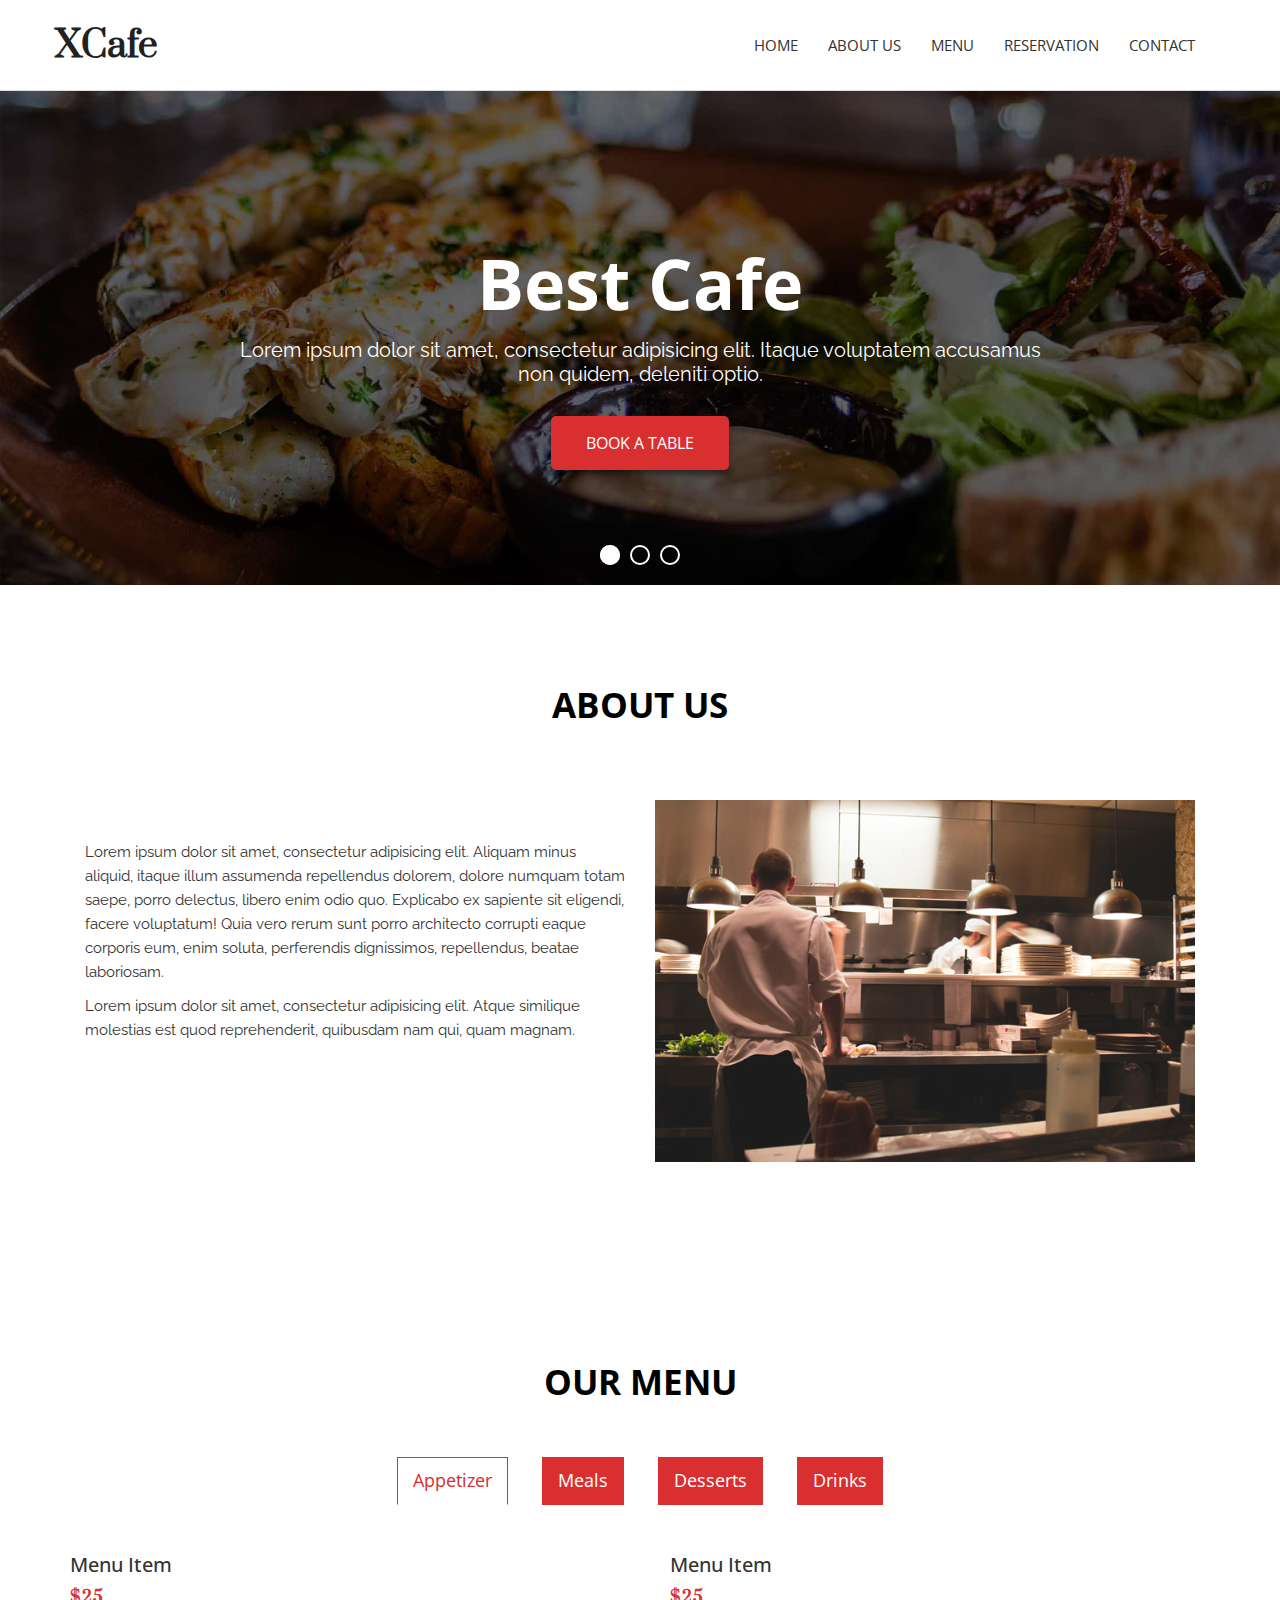
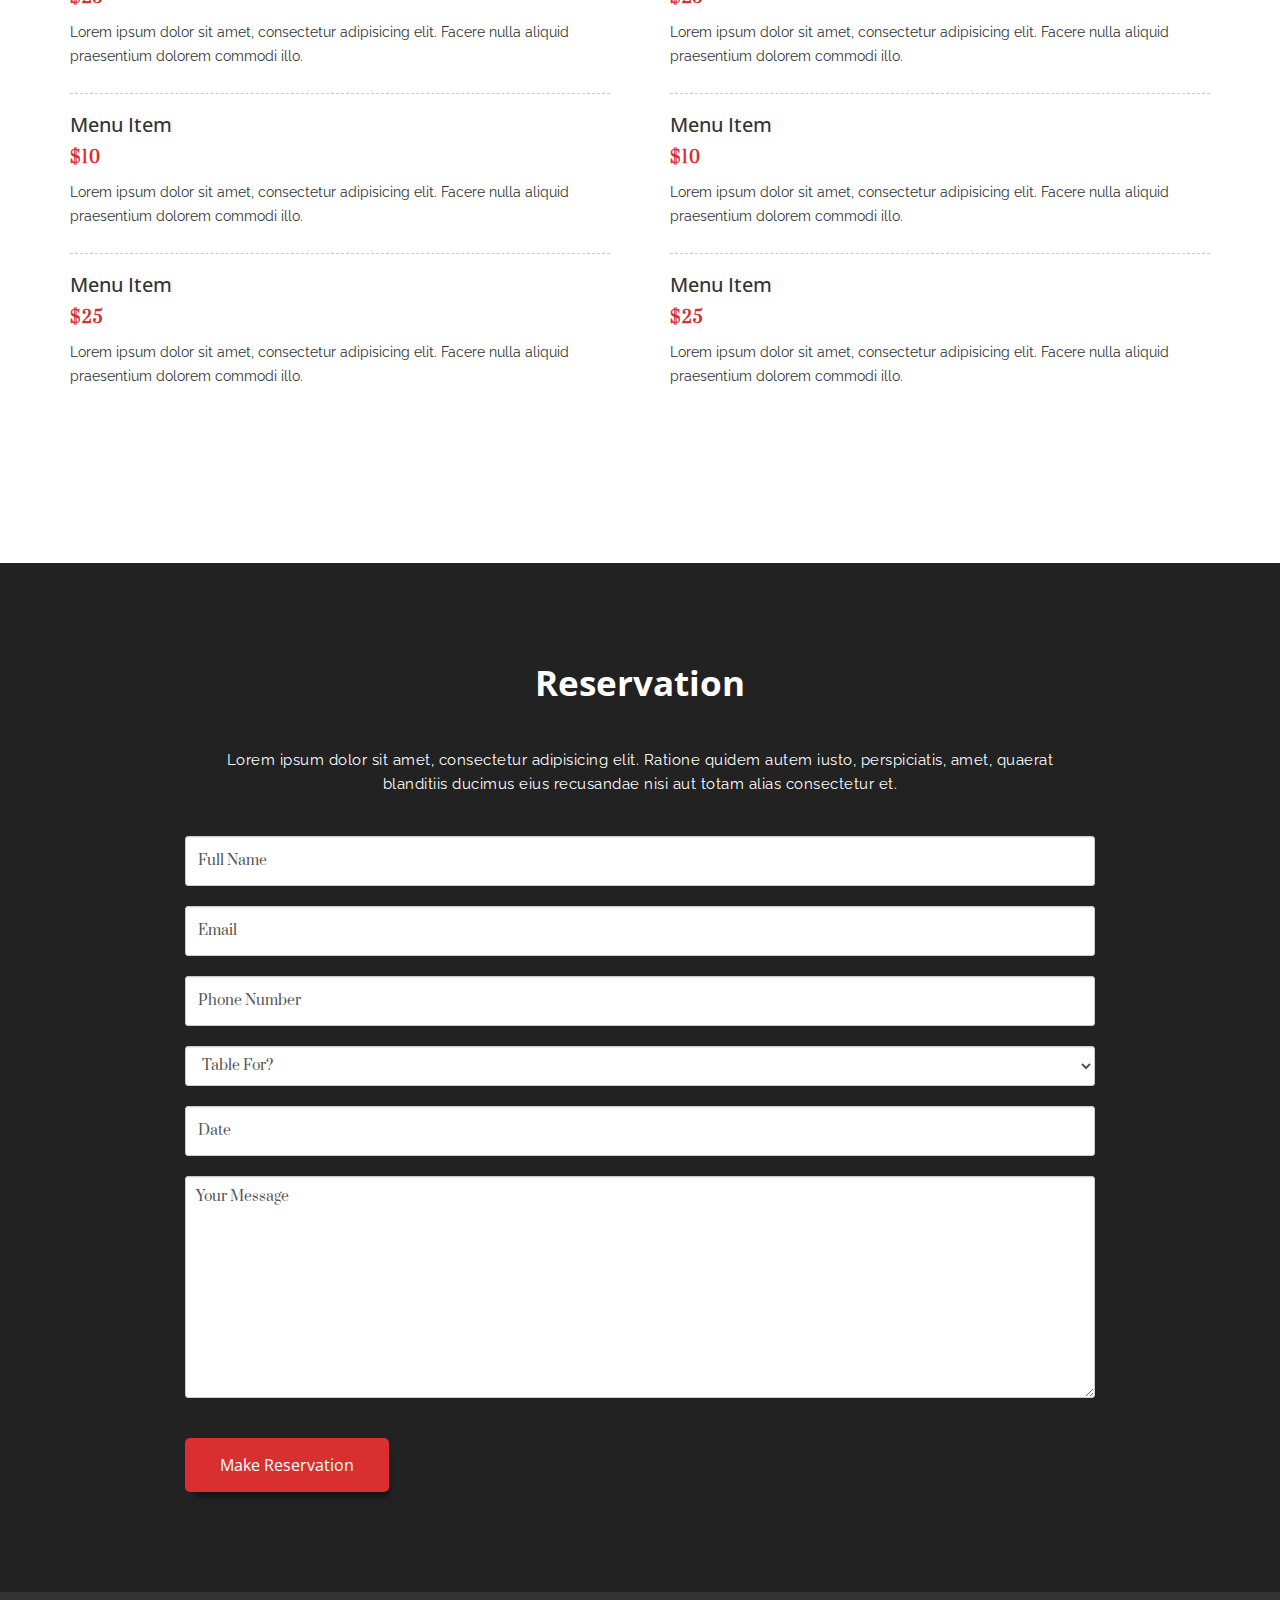
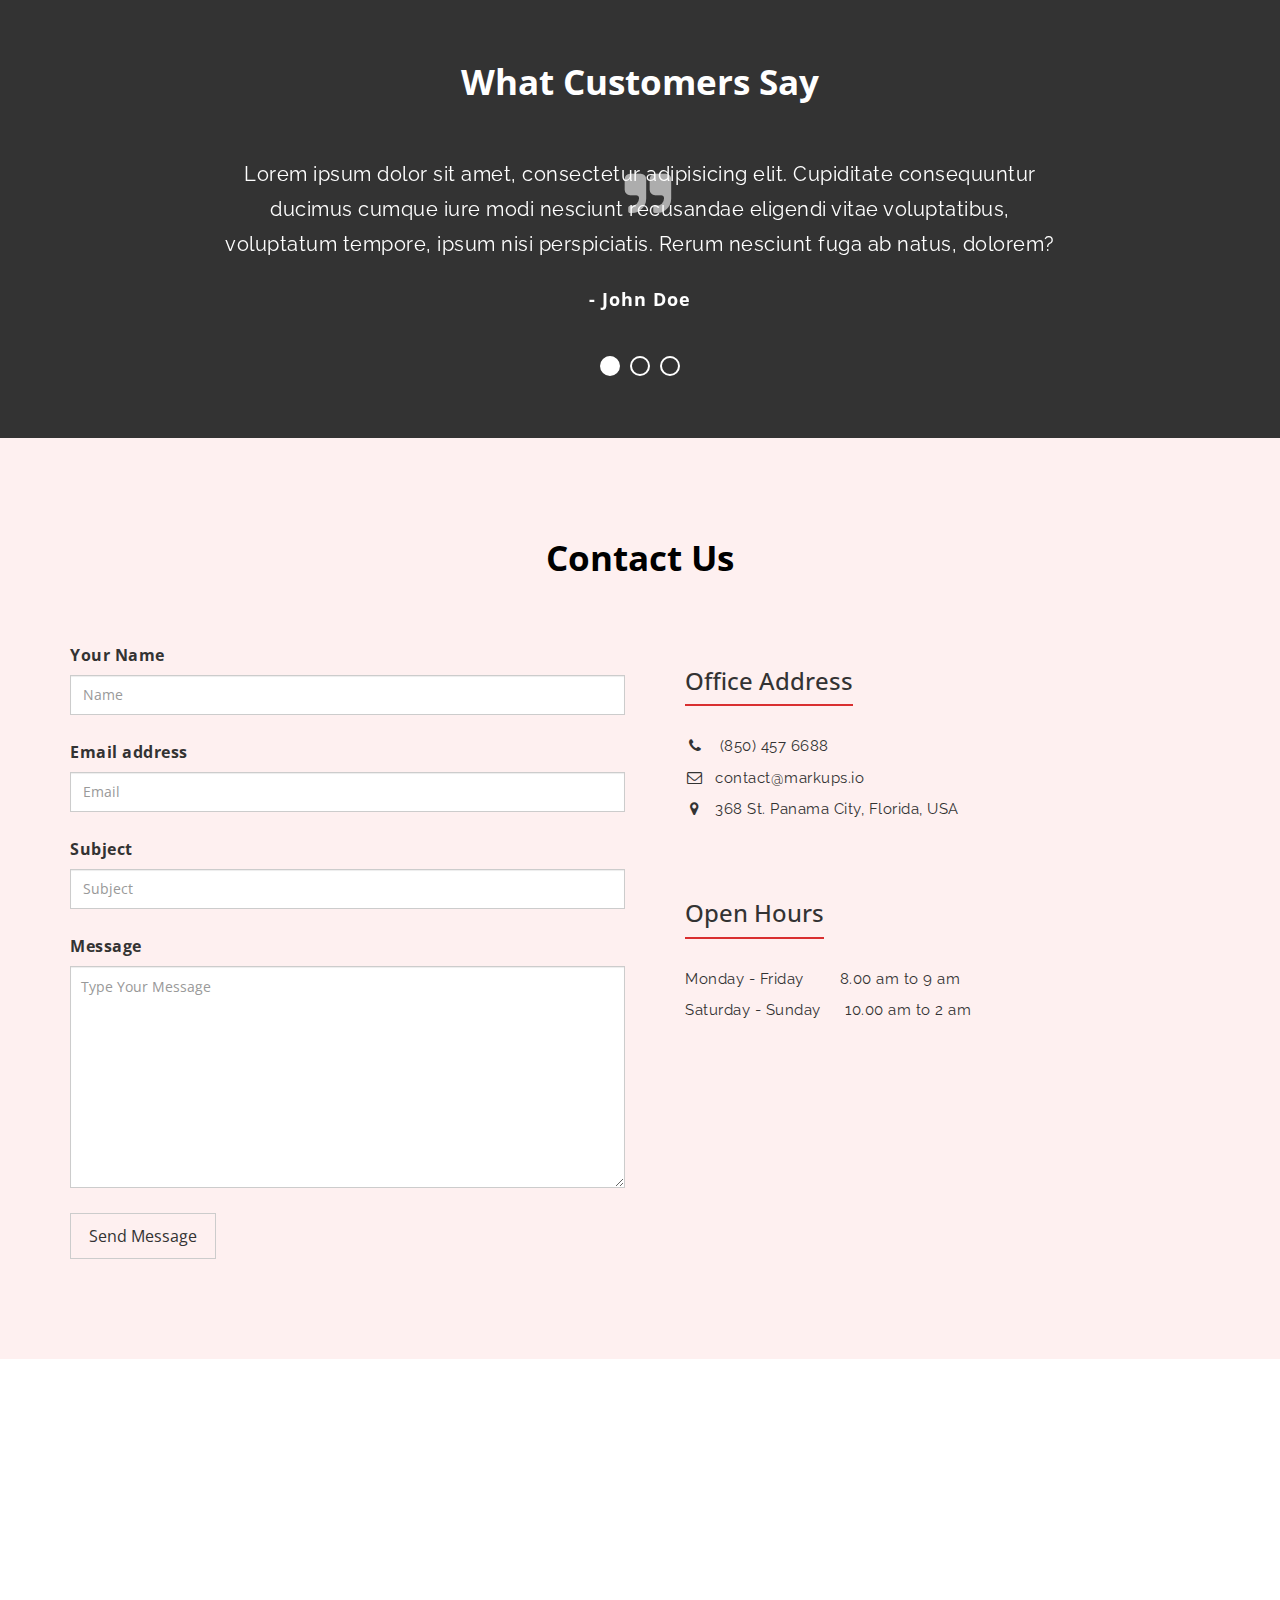
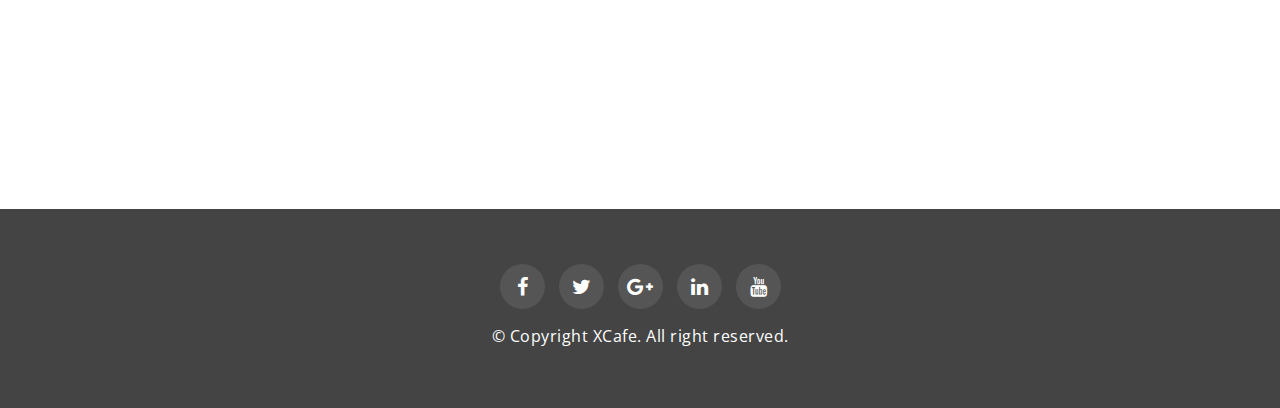
<file: cafe/index.html>
<!DOCTYPE html>
<html lang="en">
  <head>
    <meta charset="utf-8">
    <meta http-equiv="X-UA-Compatible" content="IE=edge">
    <meta name="viewport" content="width=device-width, initial-scale=1">
    <title>XCafe</title>
    <!-- Font awesome -->
    <link href="https://stackpath.bootstrapcdn.com/font-awesome/4.7.0/css/font-awesome.min.css" rel="stylesheet">
    <!-- Bootstrap -->
    <link href="assets/css/bootstrap.css" rel="stylesheet">
    <!-- Slick slider -->
    <link rel="stylesheet" type="text/css" href="assets/css/slick.css">
    <!-- Date Picker -->
    <link rel="stylesheet" type="text/css" href="assets/css/bootstrap-datepicker.css">
    <!-- Main style sheet -->

    <link href="style.css" rel="stylesheet">
    <link href='https://fonts.googleapis.com/css?family=Prata' rel='stylesheet' type='text/css'>
    <link href='https://fonts.googleapis.com/css?family=Open+Sans' rel='stylesheet' type='text/css'>
    <link href="https://fonts.googleapis.com/css?family=Raleway&display=swap" rel="stylesheet">
  </head>
  <body>
  <!--SCROLL TOP TO TOP -->
    <a class="scrollToTop" href="#">
      <i class="fa fa-angle-up"></i>
    </a>
  <!-- END SCROLL TOP BUTTON -->

  <!-- Header section -->
  <header id="mu-header">
    <nav class="navbar navbar-default mu-main-navbar" role="navigation">
      <div class="container">
        <div class="navbar-header">
          <!-- FOR MOBILE VIEW COLLAPSED BUTTON -->
          <button type="button" class="navbar-toggle collapsed" data-toggle="collapse" data-target="#navbar" aria-expanded="false" aria-controls="navbar">
            <span class="sr-only">Toggle navigation</span>
            <span class="icon-bar"></span>
            <span class="icon-bar"></span>
            <span class="icon-bar"></span>
          </button>
           <!--  Text based logo  -->
          <a class="navbar-brand" href="index.html">XCafe</a>
        </div>
        <div id="navbar" class="navbar-collapse collapse">
          <ul id="top-menu" class="nav navbar-nav navbar-right mu-main-nav">
            <li><a href="index.html">HOME</a></li>
            <li><a href="#mu-about-us">ABOUT US</a></li>
            <li><a href="#mu-restaurant-menu">MENU</a></li>
            <li><a href="#mu-reservation">RESERVATION</a></li>
            <li><a href="#mu-contact">CONTACT</a></li>
          </ul>
        </div><!--/.nav-collapse -->
      </div>
    </nav>
  </header>
  <!-- End header section -->

  <!-- Start slider  -->
  <section id="mu-slider">
    <div class="mu-slider-area">
      <!-- Top slider -->
      <div class="mu-top-slider">
        <!-- Top slider single slide -->
        <div class="mu-top-slider-single">
          <img src="assets/img/slider/1.jpeg" alt="img">
          <!-- Top slider content -->
          <div class="mu-top-slider-content">
            <h2 class="mu-slider-title">Best Cafe</h2>
            <p>Lorem ipsum dolor sit amet, consectetur adipisicing elit. Itaque voluptatem accusamus non quidem, deleniti optio.</p>
            <a href="#mu-reservation" class="mu-readmore-btn mu-reservation-btn">BOOK A TABLE</a>
          </div>
          <!-- / Top slider content -->
        </div>
        <!-- / Top slider single slide -->

        <div class="mu-top-slider-single">
          <img src="assets/img/slider/2.jpeg" alt="img">
          <!-- Top slider content -->
          <div class="mu-top-slider-content">
            <h2 class="mu-slider-title">Best Review</h2>
            <p>Lorem ipsum dolor sit amet, consectetur adipisicing elit. Itaque voluptatem accusamus non quidem, deleniti optio.</p>
           <a href="#mu-reservation" class="mu-readmore-btn mu-reservation-btn">BOOK A TABLE</a>
          </div>
          <!-- / Top slider content -->
        </div>
        <!-- / Top slider single slide -->

        <!-- Top slider single slide -->
        <div class="mu-top-slider-single">
          <img src="assets/img/slider/3.jpeg" alt="img">
          <!-- Top slider content -->
          <div class="mu-top-slider-content">
            <h2 class="mu-slider-title">Best Coffee</h2>
            <p>Lorem ipsum dolor sit amet, consectetur adipisicing elit. Itaque voluptatem accusamus non quidem, deleniti optio.</p>
            <a href="#mu-reservation" class="mu-readmore-btn mu-reservation-btn">BOOK A TABLE</a>
          </div>
          <!-- / Top slider content -->
        </div>
        <!-- / Top slider single slide -->
      </div>
    </div>
  </section>
  <!-- End slider  -->

  <!-- Start About us -->
  <section id="mu-about-us">
    <div class="container">
      <div class="row">
        <div class="col-md-12">
          <div class="mu-about-us-area">

            <div class="mu-title">
              <h2>ABOUT US</h2>
            </div>

            <div class="row">
              <div class="col-md-6">
                 <div class="mu-about-us-left">
                 <p>Lorem ipsum dolor sit amet, consectetur adipisicing elit. Aliquam minus aliquid, itaque illum assumenda repellendus dolorem, dolore numquam totam saepe, porro delectus, libero enim odio quo. Explicabo ex sapiente sit eligendi, facere voluptatum! Quia vero rerum sunt porro architecto corrupti eaque corporis eum, enim soluta, perferendis dignissimos, repellendus, beatae laboriosam.</p>
                  <p>Lorem ipsum dolor sit amet, consectetur adipisicing elit. Atque similique molestias est quod reprehenderit, quibusdam nam qui, quam magnam.</p>
                </div>
              </div>
              <div class="col-md-6">
               <div class="mu-about-us-right">
                <img src="assets/img/about-us.png" alt="img">
                </div>
              </div>
            </div>
          </div>
        </div>
      </div>
    </div>
  </section>
  <!-- End About us -->

  <!-- Start Restaurant Menu -->
  <section id="mu-restaurant-menu">
    <div class="container">
      <div class="row">
        <div class="col-md-12">
          <div class="mu-restaurant-menu-area">

            <div class="mu-title">
              <h2>OUR MENU</h2>
            </div>

            <div class="mu-restaurant-menu-content">
              <ul class="nav nav-tabs mu-restaurant-menu">
                <li class="active"><a href="#appetizer" data-toggle="tab">Appetizer</a></li>
                <li><a href="#meals" data-toggle="tab">Meals</a></li>
                <li><a href="#desserts" data-toggle="tab">Desserts</a></li>
                <li><a href="#drinks" data-toggle="tab">Drinks</a></li>
              </ul>

              <!-- Tab panes -->
              <div class="tab-content">
                <div class="tab-pane fade in active" id="appetizer">
                  <div class="mu-tab-content-area">
                    <div class="row">

                      <div class="col-md-6">
                        <div class="mu-tab-content-left">
                          <ul class="mu-menu-item-nav">
                            <li>
                              <div class="media">
                                <div class="media-body">
                                  <h4 class="media-heading"><a href="#">Menu Item</a></h4>
                                  <span class="mu-menu-price">$25</span>
                                  <p>Lorem ipsum dolor sit amet, consectetur adipisicing elit. Facere nulla aliquid praesentium dolorem commodi illo.</p>
                                </div>
                              </div>
                            </li>
                             <li>
                              <div class="media">
                                <div class="media-body">
                                  <h4 class="media-heading"><a href="#">Menu Item</a></h4>
                                  <span class="mu-menu-price">$10</span>
                                  <p>Lorem ipsum dolor sit amet, consectetur adipisicing elit. Facere nulla aliquid praesentium dolorem commodi illo.</p>
                                </div>
                              </div>
                            </li>
                             <li>
                              <div class="media">
                                <div class="media-body">
                                  <h4 class="media-heading"><a href="#">Menu Item</a></h4>
                                  <span class="mu-menu-price">$25</span>
                                  <p>Lorem ipsum dolor sit amet, consectetur adipisicing elit. Facere nulla aliquid praesentium dolorem commodi illo.</p>
                                </div>
                              </div>
                            </li>
                          </ul>
                        </div>
                      </div>

                     <div class="col-md-6">
                       <div class="mu-tab-content-right">
                          <ul class="mu-menu-item-nav">
                            <li>
                              <div class="media">
                                <div class="media-body">
                                  <h4 class="media-heading"><a href="#">Menu Item</a></h4>
                                  <span class="mu-menu-price">$25</span>
                                  <p>Lorem ipsum dolor sit amet, consectetur adipisicing elit. Facere nulla aliquid praesentium dolorem commodi illo.</p>
                                </div>
                              </div>
                            </li>
                             <li>
                              <div class="media">
                                <div class="media-body">
                                  <h4 class="media-heading"><a href="#">Menu Item</a></h4>
                                  <span class="mu-menu-price">$10</span>
                                  <p>Lorem ipsum dolor sit amet, consectetur adipisicing elit. Facere nulla aliquid praesentium dolorem commodi illo.</p>
                                </div>
                              </div>
                            </li>
                             <li>
                              <div class="media">
                                <div class="media-body">
                                  <h4 class="media-heading"><a href="#">Menu Item</a></h4>
                                  <span class="mu-menu-price">$25</span>
                                  <p>Lorem ipsum dolor sit amet, consectetur adipisicing elit. Facere nulla aliquid praesentium dolorem commodi illo.</p>
                                </div>
                              </div>
                            </li>
                          </ul>
                       </div>
                     </div>

                   </div>
                 </div>
                </div>

                <div class="tab-pane fade" id="meals">
                  <div class="mu-tab-content-area">
                    <div class="row">

                      <div class="col-md-6">
                        <div class="mu-tab-content-left">
                          <ul class="mu-menu-item-nav">
                            <li>
                              <div class="media">
                                <div class="media-body">
                                  <h4 class="media-heading"><a href="#">Menu Item</a></h4>
                                  <span class="mu-menu-price">$25</span>
                                  <p>Lorem ipsum dolor sit amet, consectetur adipisicing elit. Facere nulla aliquid praesentium dolorem commodi illo.</p>
                                </div>
                              </div>
                            </li>
                             <li>
                              <div class="media">
                                <div class="media-body">
                                  <h4 class="media-heading"><a href="#">Menu Item</a></h4>
                                  <span class="mu-menu-price">$10</span>
                                  <p>Lorem ipsum dolor sit amet, consectetur adipisicing elit. Facere nulla aliquid praesentium dolorem commodi illo.</p>
                                </div>
                              </div>
                            </li>
                             <li>
                              <div class="media">
                                <div class="media-body">
                                  <h4 class="media-heading"><a href="#">Menu Item</a></h4>
                                  <span class="mu-menu-price">$25</span>
                                  <p>Lorem ipsum dolor sit amet, consectetur adipisicing elit. Facere nulla aliquid praesentium dolorem commodi illo.</p>
                                </div>
                              </div>
                            </li>
                          </ul>
                        </div>
                      </div>

                     <div class="col-md-6">
                       <div class="mu-tab-content-right">
                          <ul class="mu-menu-item-nav">
                            <li>
                              <div class="media">
                                <div class="media-body">
                                  <h4 class="media-heading"><a href="#">Menu Item</a></h4>
                                  <span class="mu-menu-price">$25</span>
                                  <p>Lorem ipsum dolor sit amet, consectetur adipisicing elit. Facere nulla aliquid praesentium dolorem commodi illo.</p>
                                </div>
                              </div>
                            </li>
                             <li>
                              <div class="media">
                                <div class="media-body">
                                  <h4 class="media-heading"><a href="#">Menu Item</a></h4>
                                  <span class="mu-menu-price">$10</span>
                                  <p>Lorem ipsum dolor sit amet, consectetur adipisicing elit. Facere nulla aliquid praesentium dolorem commodi illo.</p>
                                </div>
                              </div>
                            </li>
                             <li>
                              <div class="media">
                                <div class="media-body">
                                  <h4 class="media-heading"><a href="#">Menu Item</a></h4>
                                  <span class="mu-menu-price">$25</span>
                                  <p>Lorem ipsum dolor sit amet, consectetur adipisicing elit. Facere nulla aliquid praesentium dolorem commodi illo.</p>
                                </div>
                              </div>
                            </li>
                          </ul>
                       </div>
                     </div>

                   </div>
                 </div>
                </div>

                <div class="tab-pane fade" id="desserts">
                  <div class="mu-tab-content-area">
                    <div class="row">

                      <div class="col-md-6">
                        <div class="mu-tab-content-left">
                          <ul class="mu-menu-item-nav">
                            <li>
                              <div class="media">
                                <div class="media-body">
                                  <h4 class="media-heading"><a href="#">Menu Item</a></h4>
                                  <span class="mu-menu-price">$25</span>
                                  <p>Lorem ipsum dolor sit amet, consectetur adipisicing elit. Facere nulla aliquid praesentium dolorem commodi illo.</p>
                                </div>
                              </div>
                            </li>
                             <li>
                              <div class="media">
                                <div class="media-body">
                                  <h4 class="media-heading"><a href="#">Menu Item</a></h4>
                                  <span class="mu-menu-price">$10</span>
                                  <p>Lorem ipsum dolor sit amet, consectetur adipisicing elit. Facere nulla aliquid praesentium dolorem commodi illo.</p>
                                </div>
                              </div>
                            </li>
                             <li>
                              <div class="media">
                                <div class="media-body">
                                  <h4 class="media-heading"><a href="#">Menu Item</a></h4>
                                  <span class="mu-menu-price">$25</span>
                                  <p>Lorem ipsum dolor sit amet, consectetur adipisicing elit. Facere nulla aliquid praesentium dolorem commodi illo.</p>
                                </div>
                              </div>
                            </li>
                          </ul>
                        </div>
                      </div>

                     <div class="col-md-6">
                       <div class="mu-tab-content-right">
                          <ul class="mu-menu-item-nav">
                            <li>
                              <div class="media">
                                <div class="media-body">
                                  <h4 class="media-heading"><a href="#">Menu Item</a></h4>
                                  <span class="mu-menu-price">$25</span>
                                  <p>Lorem ipsum dolor sit amet, consectetur adipisicing elit. Facere nulla aliquid praesentium dolorem commodi illo.</p>
                                </div>
                              </div>
                            </li>
                             <li>
                              <div class="media">
                                <div class="media-body">
                                  <h4 class="media-heading"><a href="#">Menu Item</a></h4>
                                  <span class="mu-menu-price">$10</span>
                                  <p>Lorem ipsum dolor sit amet, consectetur adipisicing elit. Facere nulla aliquid praesentium dolorem commodi illo.</p>
                                </div>
                              </div>
                            </li>
                             <li>
                              <div class="media">
                                <div class="media-body">
                                  <h4 class="media-heading"><a href="#">Menu Item</a></h4>
                                  <span class="mu-menu-price">$25</span>
                                  <p>Lorem ipsum dolor sit amet, consectetur adipisicing elit. Facere nulla aliquid praesentium dolorem commodi illo.</p>
                                </div>
                              </div>
                            </li>
                          </ul>
                       </div>
                     </div>

                   </div>
                 </div>
                </div>

                <div class="tab-pane fade" id="drinks">
                  <div class="mu-tab-content-area">
                    <div class="row">

                      <div class="col-md-6">
                        <div class="mu-tab-content-left">
                          <ul class="mu-menu-item-nav">
                            <li>
                              <div class="media">
                                <div class="media-body">
                                  <h4 class="media-heading"><a href="#">Menu Item</a></h4>
                                  <span class="mu-menu-price">$25</span>
                                  <p>Lorem ipsum dolor sit amet, consectetur adipisicing elit. Facere nulla aliquid praesentium dolorem commodi illo.</p>
                                </div>
                              </div>
                            </li>
                             <li>
                              <div class="media">
                                <div class="media-body">
                                  <h4 class="media-heading"><a href="#">Menu Item</a></h4>
                                  <span class="mu-menu-price">$10</span>
                                  <p>Lorem ipsum dolor sit amet, consectetur adipisicing elit. Facere nulla aliquid praesentium dolorem commodi illo.</p>
                                </div>
                              </div>
                            </li>
                             <li>
                              <div class="media">
                                <div class="media-body">
                                  <h4 class="media-heading"><a href="#">Menu Item</a></h4>
                                  <span class="mu-menu-price">$25</span>
                                  <p>Lorem ipsum dolor sit amet, consectetur adipisicing elit. Facere nulla aliquid praesentium dolorem commodi illo.</p>
                                </div>
                              </div>
                            </li>
                          </ul>
                        </div>
                      </div>

                     <div class="col-md-6">
                       <div class="mu-tab-content-right">
                          <ul class="mu-menu-item-nav">
                            <li>
                              <div class="media">
                                <div class="media-body">
                                  <h4 class="media-heading"><a href="#">Menu Item</a></h4>
                                  <span class="mu-menu-price">$25</span>
                                  <p>Lorem ipsum dolor sit amet, consectetur adipisicing elit. Facere nulla aliquid praesentium dolorem commodi illo.</p>
                                </div>
                              </div>
                            </li>
                             <li>
                              <div class="media">
                                <div class="media-body">
                                  <h4 class="media-heading"><a href="#">Menu Item</a></h4>
                                  <span class="mu-menu-price">$10</span>
                                  <p>Lorem ipsum dolor sit amet, consectetur adipisicing elit. Facere nulla aliquid praesentium dolorem commodi illo.</p>
                                </div>
                              </div>
                            </li>
                             <li>
                              <div class="media">
                                <div class="media-body">
                                  <h4 class="media-heading"><a href="#">Menu Item</a></h4>
                                  <span class="mu-menu-price">$25</span>
                                  <p>Lorem ipsum dolor sit amet, consectetur adipisicing elit. Facere nulla aliquid praesentium dolorem commodi illo.</p>
                                </div>
                              </div>
                            </li>
                          </ul>
                       </div>
                     </div>

                   </div>
                 </div>
                </div>
              </div>
            </div>
          </div>
        </div>
      </div>
    </div>
  </section>
  <!-- End Restaurant Menu -->

  <!-- Start Reservation section -->
  <section id="mu-reservation">
    <div class="container">
      <div class="row">
        <div class="col-md-12">
          <div class="mu-reservation-area">

            <div class="mu-title">
              <h2>Reservation</h2>
            </div>

            <div class="mu-reservation-content">
              <p>Lorem ipsum dolor sit amet, consectetur adipisicing elit. Ratione quidem autem iusto, perspiciatis, amet, quaerat blanditiis ducimus eius recusandae nisi aut totam alias consectetur et.</p>

              <div class="col-md-12">
                <div class="mu-reservation-left">
                  <form class="mu-reservation-form">
                    <div class="row">
                      <div class="col-md-12">
                        <div class="form-group">
                          <input type="text" class="form-control" placeholder="Full Name">
                        </div>
                      </div>
                      <div class="col-md-12">
                        <div class="form-group">
                          <input type="email" class="form-control" placeholder="Email">
                        </div>
                      </div>
                      <div class="col-md-12">
                        <div class="form-group">
                          <input type="text" class="form-control" placeholder="Phone Number">
                        </div>
                      </div>
                      <div class="col-md-12">
                        <div class="form-group">
                          <select class="form-control">
                            <option value="0">Table For?</option>
                            <option value="1 Person">1 Person</option>
                            <option value="2 People">2 People</option>
                            <option value="3 People">3 People</option>
                            <option value="4 People">4 People</option>
                            <option value="5 People">5 People</option>
                            <option value="6 People">6 People</option>
                            <option value="7 People">7 People</option>
                            <option value="8 People">8 People</option>
                            <option value="9 People">9 People</option>
                            <option value="10 People">10 People</option>
                            <option value="10 People">11 People</option>
                            <option value="10 People">12 People</option>
                            <option value="10 People">13 People</option>
                            <option value="10 People">14 People</option>
                            <option value="10 People">15 People</option>

                          </select>
                        </div>
                      </div>
                      <div class="col-md-12">
                        <div class="form-group">
                          <input type="text" class="form-control" id="datepicker" placeholder="Date">
                        </div>
                      </div>
                      <div class="col-md-12">
                        <div class="form-group">
                          <textarea class="form-control" cols="30" rows="10" placeholder="Your Message"></textarea>
                        </div>
                      </div>
                      <button type="submit" class="mu-readmore-btn">Make Reservation</button>
                    </div>
                  </form>
                </div>
              </div>
            </div>
          </div>
        </div>
      </div>
    </div>
  </section>
  <!-- End Reservation section -->

  <!-- Start Client Testimonial section -->
  <section id="mu-client-testimonial">
    <div class="mu-overlay">
      <div class="container">
        <div class="row">
          <div class="col-md-12">
            <div class="mu-client-testimonial-area">

              <div class="mu-title">
                <h2>What Customers Say</h2>
              </div>

              <!-- testimonial content -->
              <div class="mu-testimonial-content">
                <!-- testimonial slider -->
                <ul class="mu-testimonial-slider">
                  <li>
                    <div class="mu-testimonial-single">
                      <div class="mu-testimonial-info">
                        <p>Lorem ipsum dolor sit amet, consectetur adipisicing elit. Cupiditate consequuntur ducimus cumque iure modi nesciunt recusandae eligendi vitae voluptatibus, voluptatum tempore, ipsum nisi perspiciatis. Rerum nesciunt fuga ab natus, dolorem?</p>
                      </div>
                      <div class="mu-testimonial-bio">
                        <p>- John Doe</p>
                      </div>
                    </div>
                  </li>
                   <li>
                    <div class="mu-testimonial-single">
                      <div class="mu-testimonial-info">
                        <p>Lorem ipsum dolor sit amet, consectetur adipisicing elit. Cupiditate consequuntur ducimus cumque iure modi nesciunt recusandae eligendi vitae voluptatibus, voluptatum tempore, ipsum nisi perspiciatis. Rerum nesciunt fuga ab natus, dolorem?</p>
                      </div>
                      <div class="mu-testimonial-bio">
                        <p>- John Doe</p>
                      </div>
                    </div>
                  </li>
                   <li>
                    <div class="mu-testimonial-single">
                      <div class="mu-testimonial-info">
                        <p>Lorem ipsum dolor sit amet, consectetur adipisicing elit. Cupiditate consequuntur ducimus cumque iure modi nesciunt recusandae eligendi vitae voluptatibus, voluptatum tempore, ipsum nisi perspiciatis. Rerum nesciunt fuga ab natus, dolorem?</p>
                      </div>
                      <div class="mu-testimonial-bio">
                        <p>- John Doe</p>
                      </div>
                    </div>
                  </li>
                </ul>
              </div>
            </div>
          </div>
        </div>
      </div>
    </div>
  </section>
  <!-- End Client Testimonial section -->

  <!-- Start Contact section -->
  <section id="mu-contact">
    <div class="container">
      <div class="row">
        <div class="col-md-12">
          <div class="mu-contact-area">

            <div class="mu-title">
              <h2>Contact Us</h2>
            </div>

            <div class="mu-contact-content">
              <div class="row">

                <div class="col-md-6">
                  <div class="mu-contact-left">
                    <!-- Email message div -->
                    <div id="form-messages"></div>
                    <!-- Start contact form -->
                    <form id="ajax-contact" class="mu-contact-form">
                      <div class="form-group">
                        <label for="name">Your Name</label>
                        <input type="text" class="form-control" id="name" name="name" placeholder="Name" required>
                      </div>
                      <div class="form-group">
                        <label for="email">Email address</label>
                        <input type="email" class="form-control" id="email" name="email" placeholder="Email" required>
                      </div>
                      <div class="form-group">
                        <label for="subject">Subject</label>
                        <input type="text" class="form-control" id="subject" name="subject" placeholder="Subject" required>
                      </div>
                      <div class="form-group">
                        <label for="message">Message</label>
                        <textarea class="form-control" id="message" name="message"  cols="30" rows="10" placeholder="Type Your Message" required></textarea>
                      </div>
                      <button type="submit" class="mu-send-btn">Send Message</button>
                    </form>
                  </div>
                </div>

                <div class="col-md-6">
                  <div class="mu-contact-right">
                    <div class="mu-contact-widget">
                      <h3>Office Address</h3>
                      <address>
                        <p><i class="fa fa-phone"></i> (850) 457 6688</p>
                        <p><i class="fa fa-envelope-o"></i>contact@markups.io</p>
                        <p><i class="fa fa-map-marker"></i>368 St. Panama City, Florida, USA</p>
                      </address>
                    </div>
                    <div class="mu-contact-widget">
                      <h3>Open Hours</h3>
                      <address>
                        <p><span>Monday - Friday</span> 8.00 am to 9 am</p>
                        <p><span>Saturday - Sunday</span> 10.00 am to 2 am</p>
                      </address>
                    </div>
                  </div>
                </div>

              </div>
            </div>
          </div>
        </div>
      </div>
    </div>
  </section>
  <!-- Start Map section -->
  <section id="mu-map">
    <iframe src="https://www.google.com/maps/embed?pb=!1m18!1m12!1m3!1d9207.358598888495!2d-85.64847801496286!3d30.183918972289003!2m3!1f0!2f0!3f0!3m2!1i1024!2i768!4f13.1!3m3!1m2!1s0x0000000000000000%3A0x2320479d70eb6202!2sDillard&#39;s!5e0!3m2!1sbn!2sbd!4v1462359735720" width="100%" height="100%" frameborder="0"allowfullscreen></iframe>
  </section>
  <footer id="mu-footer">
    <div class="container">
      <div class="row">
        <div class="col-md-12">
        <div class="mu-footer-area">
           <div class="mu-footer-social">
            <a href="#"><span class="fa fa-facebook"></span></a>
            <a href="#"><span class="fa fa-twitter"></span></a>
            <a href="#"><span class="fa fa-google-plus"></span></a>
            <a href="#"><span class="fa fa-linkedin"></span></a>
            <a href="#"><span class="fa fa-youtube"></span></a>
          </div>
          <div class="mu-footer-copyright">
            <p>&copy; Copyright XCafe. All right reserved.</p>
          </div>
        </div>
      </div>
      </div>
    </div>
  </footer>
  <script src="assets/js/jquery.min.js"></script>
  <script src="assets/js/bootstrap.js"></script>
  <script type="text/javascript" src="assets/js/slick.js"></script>
  <script type="text/javascript" src="assets/js/bootstrap-datepicker.js"></script>
  <script type="text/javascript" src="assets/js/jquery.waypoints.min.js"></script>
  <script type="text/javascript" src="assets/js/anime.min.js"></script>
  <script src="assets/js/custom.js"></script>
  </body>
</html>
</file>
<file: cafe/style.css>
body {
  background-color: #ffffff;
  font-family: "Prata", serif;
  color: #333333;
  font-size: 15px;
  overflow-x: hidden;
  line-height: 24px;
}

.no-padding {
  padding: 0;
}
ul {
  padding: 0;
  margin: 0;
  list-style: none;
}
a {
  text-decoration: none;
  color: #333333;
}
a:hover,
a:focus {
  outline: none;
  text-decoration: none;
}

h1,
h2,
h3,
h4,
h5,
h6 {
  font-family: "Open Sans", sans-serif;
}

h2 {
  font-size: 30px;
  font-weight: 700;
  line-height: 40px;
  margin: 0;
}
p{
  font-family: "Raleway",sans-serif;
}

img {
  border: none;
  max-width: 100%;
}
.scrollToTop {
  background-color: #1f1f1f;
}

.mu-readmore-btn,
.mu-browsmore-btn,
.mu-main-navbar .mu-main-nav li a:hover,
.mu-main-navbar .mu-main-nav li a:focus,
.navbar-default .navbar-nav > .active > a,
.navbar-default .navbar-nav > .active > a:hover,
.navbar-default .navbar-nav > .active > a:focus,
.mu-top-slider .mu-top-slider-single .mu-top-slider-content .mu-slider-small-title,
.mu-about-us-right ul li:before,
.mu-title .mu-subtitle,
.mu-menu-item-nav li .media .media-body .media-heading a:hover,
.mu-menu-item-nav li .media .media-body .media-heading a:focus,
.mu-menu-item-nav li .media .media-body .mu-menu-price,
.mu-chef-nav .slick-list li .mu-single-chef .mu-single-chef-info h4,
.mu-footer-copyright p a:hover,
.mu-footer-copyright p a:focus,
.navbar-default .navbar-nav .open .dropdown-menu > li > a:hover,
.navbar-default .navbar-nav .open .dropdown-menu > li > a:focus,
.mu-main-navbar .navbar-header .navbar-brand span {
  color: #d92f30;
}
.mu-testimonial-slider .slick-dots li,
.mu-top-slider .slick-dots li button,
.mu-top-slider .slick-dots li.slick-active button::before{
  border: 2px solid #fff;
}
.mu-readmore-btn:hover,
.mu-readmore-btn:focus,
.mu-restaurant-menu li a,
.mu-footer-social a:hover,
.mu-footer-social a:hover,
.navbar-default .navbar-toggle .icon-bar,
.mu-chef-nav .slick-dots .slick-active,
.datepicker .datepicker-switch:hover,
.datepicker .prev:hover,
.datepicker .next:hover,
.datepicker tfoot tr th:hover,
.datepicker table tr td.day:hover,
.mu-counter-nav li .mu-single-counter{
  background-color: #d92f30;
}
.mu-top-slider .slick-dots li.slick-active button::before,
.mu-testimonial-slider .slick-dots .slick-active
{
  background-color: #fff;
}

.mu-readmore-btn:hover::after,
.mu-readmore-btn:focus::after,
.mu-reservation-form input[type="text"]:focus,
.mu-reservation-form input[type="email"]:focus,
.mu-reservation-form select:focus,
.mu-reservation-form textarea:focus,
.mu-contact-form input[type="text"]:focus,
.mu-contact-form input[type="email"]:focus,
.mu-contact-form textarea:focus {
  border-color: #d92f30;
}

.mu-browsmore-btn:hover,
.mu-browsmore-btn:focus,
.mu-top-slider .slick-prev:hover,
.mu-top-slider .slick-prev:focus,
.mu-top-slider .slick-next:hover,
.mu-top-slider .slick-next:focus,
.mu-send-btn:hover,
.mu-send-btn:focus {
  background-color: #d92f30;
  border-color: #d92f30;
}



.mu-restaurant-menu li a:hover,
.mu-restaurant-menu li a:focus,
.mu-restaurant-menu li.active a,
.mu-restaurant-menu li.active a:hover,
.mu-restaurant-menu li.active a:focus {
  color: #d92f30;
  border-color: #d92f30 #d92f30 transparent;
}

#mu-reservation .mu-reservation-area .mu-reservation-content h3,
.mu-contact-right .mu-contact-widget h3,
.mu-opening-hour h2 {
  border-bottom: 2px solid #d92f30;
}

.mu-readmore-btn {
  background-color: #d92f30;
  color:#fff;
  font-family: "Open Sans", sans-serif;
  display: inline-block;
  font-size: 16px;
  padding: 15px 35px;
  position: relative;
  border-radius: 5px;
  -webkit-box-shadow: 5px 10px 6px -6px rgba(0,0,0,0.5);
  -moz-box-shadow: 5px 10px 6px -6px rgba(0,0,0,0.5);
  box-shadow: 5px 10px 6px -6px rgba(0,0,0,0.5);
  -webkit-transition: all 0.2s;
  -moz-transition: all 0.2s;
  -ms-transition: all 0.2s;
  -o-transition: all 0.2s;
  transition: all 0.2s;
}

.mu-readmore-btn::after {
  bottom: 5px;
  content: "";
  left: 5px;
  position: absolute;
  right: 5px;
  top: 5px;
  -webkit-transition: all 0.2s;
  -moz-transition: all 0.2s;
  -ms-transition: all 0.2s;
  -o-transition: all 0.2s;
  transition: all 0.2s;
}

.mu-readmore-btn:hover,
.mu-readmore-btn:focus {
  color: #fff;
  transform: translatey(-5px);
}

.mu-readmore-btn:hover::after,
.mu-readmore-btn:focus::after {
  bottom: 0px;
  content: "";
  left: 0px;
  right: 0px;
  top: 0px;
}

.mu-browsmore-btn {
  background-color: #fff;
  border: 1px solid #ccc;
  display: inline-block;
  font-size: 16px;
  line-height: 18px;
  letter-spacing: 0.5px;
  padding: 12px 25px;
  -webkit-transition: all 0.5s;
  -moz-transition: all 0.5s;
  -ms-transition: all 0.5s;
  -o-transition: all 0.5s;
  transition: all 0.5s;
}

.mu-browsmore-btn:hover,
.mu-browsmore-btn:focus {
  color: #fff;
}

.mu-send-btn {
  background-color: transparent;
  border: 1px solid #ccc;
  display: inline-block;
  font-size: 16px;
  padding: 10px 18px;
  -webkit-transition: all 0.5s;
  -moz-transition: all 0.5s;
  -ms-transition: all 0.5s;
  -o-transition: all 0.5s;
  transition: all 0.5s;
}

.mu-send-btn:hover,
.mu-send-btn:focus {
  color: #fff;
}
/*HEADER SECTION*/
#mu-header {
  background-color: #fff;
  border-bottom: 1px solid #ddd;
  position: fixed;
  left: 0;
  top: 0;
  right: 0;
  width: 100%;
  z-index: 999;
}
/* NAVBAR SECTION*/
.mu-main-navbar {
  background-color: transparent;
  border: none;
  padding: 20px 0;
  border-radius: 0;
  margin-bottom: 0;
  -webkit-transition: all 0.2s;
  -moz-transition: all 0.2s;
  -ms-transition: all 0.2s;
  -o-transition: all 0.2s;
  transition: all 0.2s;
}
.mu-main-navbar .mu-main-nav {
  font-family: "Open Sans", sans-serif;
}
.mu-main-navbar .mu-main-nav li a {
  color: #333;
  -webkit-transition: all 0.2s;
  -moz-transition: all 0.2s;
  -ms-transition: all 0.2s;
  -o-transition: all 0.2s;
  transition: all 0.2s;
}
.mu-main-navbar .mu-main-nav .dropdown-menu {
  background-color: #fff;
  border-radius: 0;
}

.mu-main-navbar .mu-main-nav .dropdown-menu li a {
  padding: 10px 20px;
}

.mu-main-navbar .navbar-header .navbar-brand {
  color: #222121;
  display: inline-block;
  font-weight: 700;
  font-size: 35px;
  padding: 0;
  margin-top: 16px;
  height: 34px;
  width: 180px;
  -webkit-transition: all 0.1s;
  -moz-transition: all 0.1s;
  -ms-transition: all 0.1s;
  -o-transition: all 0.1s;
  transition: all 0.1s;
}
.navbar-default .navbar-nav > .active > a,
.navbar-default .navbar-nav > .active > a:hover,
.navbar-default .navbar-nav > .active > a:focus {
  background: transparent;
  border-bottom: 2px solid #d92f30;
}

.scrollToTop {
  bottom: 60px;
  color: #fff;
  display: none;
  font-size: 30px;
  line-height: 50px;
  position: fixed;
  right: 20px;
  text-align: center;
  text-decoration: none;
  width: 55px;
  z-index: 999;
  -webkit-transition: all 0.5s ease 0s;
  -moz-transition: all 0.5s ease 0s;
  -ms-transition: all 0.5s ease 0s;
  -o-transition: all 0.5s ease 0s;
  transition: all 0.5s ease 0s;
  height: 55px;
  border-radius: 50%;
}


.scrollToTop:hover,
.scrollToTop:focus {
  color: #fff;
}

/*==================
	SLIDER SECTION
===================*/

#mu-slider {
  display: inline;
  float: left;
  margin-top: 90px;
  width: 100%;
  position: relative;
}

.mu-slider-area {
  display: inline;
  float: left;
  width: 100%;
}

.mu-top-slider {
  display: inline;
  float: left;
  width: 100%;
}

.mu-top-slider-single {
  display: inline;
  float: left;
  position: relative;
  width: 100%;
}

.mu-top-slider .mu-top-slider-single:after {
  background-color: rgba(0, 0, 0, 0.6);
  bottom: 0;
  content: "";
  left: 0;
  position: absolute;
  right: 0;
  top: 0;
  z-index: 9;
}

.mu-top-slider .mu-top-slider-single img {
  width: 100%;
}

.mu-top-slider .mu-top-slider-single .mu-top-slider-content {
  position: absolute;
  left: 15%;
  top: 30%;
  right: 15%;
  text-align: center;
  z-index: 99;
}

.mu-top-slider .mu-top-slider-single .mu-top-slider-content .mu-slider-small-title {
  font-family: "Tangerine", cursive;
  font-size: 100px;
  font-weight: 400;
  line-height: 40px;
}

.mu-top-slider .mu-top-slider-single .mu-top-slider-content .mu-slider-title {
  color: #fff;
  font-size: 70px;
  line-height: 90px;
}

.mu-top-slider .mu-top-slider-single .mu-top-slider-content p {
  color: #fff;
  font-size: 20px;
  margin-bottom: 30px;
  margin-top: 10px;
  padding: 0 30px;
}

.mu-top-slider .slick-prev::before {
  content: "\f177";
  font-family: fontAwesome;
}

.mu-top-slider .slick-next::before {
  content: "\f178";
  font-family: fontAwesome;
}

.mu-top-slider .slick-prev,
.mu-top-slider .slick-next {
  background-color: transparent;
  border: 2px solid #888;
  height: 60px;
  top: 50%;
  width: 70px;
  -webkit-transition: all 0.5s;
  -moz-transition: all 0.5s;
  -ms-transition: all 0.5s;
  -o-transition: all 0.5s;
  transition: all 0.5s;
}

.mu-top-slider .slick-prev::before,
.mu-top-slider .slick-next::before {
  color: #888;
}

.mu-top-slider .slick-prev:hover,
.mu-top-slider .slick-prev:focus,
.mu-top-slider .slick-next:hover,
.mu-top-slider .slick-next:focus {
  color: #fff;
}

.mu-top-slider .slick-prev:hover::before,
.mu-top-slider .slick-prev:focus::before,
.mu-top-slider .slick-next:hover::before,
.mu-top-slider .slick-next:focus::before {
  color: #fff;
}

.mu-top-slider .slick-prev {
  left: 20px;
}

.mu-top-slider .slick-next {
  right: 20px;
}

.mu-top-slider .slick-dots {
  bottom: 20px;
}

.mu-top-slider .slick-dots li button {
  border-radius: 50%;
}

.mu-top-slider .slick-dots li button::before {
  color: transparent;
  background: transparent;
  border-radius: 50%;
  -webkit-transition: all 0.5s;
  -o-transition: all 0.5s;
  transition: all 0.5s;
}

.mu-top-slider .slick-dots li.slick-active button::before {
  color: transparent;
  border-radius: 50%;
  opacity: 1;
}


/*==================
	ABOUT US SECTION
====================*/

#mu-about-us {
  display: inline;
  float: left;
  width: 100%;
  padding: 100px 0;
}

.mu-about-us-area {
  display: inline;
  float: left;
  width: 100%;
}

.mu-about-us-left {
  display: inline;
  float: left;
  margin-top: 60px;
  padding-top: 30px;
  padding-left: 15px;
  width: 100%;
}

.mu-about-us-right {
  display: inline;
  float: left;
  margin-top: 20px;
  padding-top: 30px;
  padding-right: 15px;
  width: 100%;
}

.mu-title {
  display: inline;
  float: left;
  width: 100%;
  margin-bottom: 20px;
  text-align: center;
}
.mu-title h2 {
  color: #000;
  font-size: 35px;
  margin-bottom: 5px;
}

/*==================
 MENU ITEM SECTION
====================*/

#mu-restaurant-menu {
  display: inline;
  float: left;
  width: 100%;
  padding: 100px 0;
}

.mu-restaurant-menu-area {
  display: inline;
  float: left;
  width: 100%;
}

.mu-restaurant-menu-content {
  display: inline;
  float: left;
  margin-top: 30px;
  width: 100%;
}

.mu-restaurant-menu {
  display: inline-block;
  width: 100%;
  text-align: center;
  border: none;
}

.mu-restaurant-menu li {
  display: inline-block;
  float: none;
}

.mu-restaurant-menu li a {
  font-family: "Open Sans", sans-serif;
  font-size: 18px;
  border-radius: 0;
  color: #fff;
  font-size: 18px;
  margin: 0 15px;
  -webkit-transition: all 0.1s;
  -moz-transition: all 0.1s;
  -ms-transition: all 0.1s;
  -o-transition: all 0.1s;
  transition: all 0.1s;
}

.mu-restaurant-menu li a:hover,
.mu-restaurant-menu .active a,
.mu-restaurant-menu .active a:hover,
.mu-restaurant-menu .active a:focus {
  background-color: #FFF;
}

.mu-tab-content-area {
  display: inline;
  float: left;
  width: 100%;
  padding: 50px 0;
}

.mu-tab-content-left {
  display: inline;
  float: left;
  padding-right: 15px;
  width: 100%;
}

.mu-tab-content-right {
  display: inline;
  float: left;
  padding-left: 15px;
  width: 100%;
}

.mu-menu-item-nav li {
  border-bottom: 1px dashed #ccc;
  display: inline;
  float: left;
  margin-bottom: 20px;
  padding-bottom: 15px;
  width: 100%;
}

.mu-menu-item-nav li:last-child {
  border-bottom: none;
  margin-bottom: 0;
}

.mu-menu-item-nav li .media .media-left {
  width: 110px;
  height: 110px;
}

.mu-menu-item-nav li .media .media-left a,
.mu-menu-item-nav li .media .media-left a img {
  display: block;
  width: 110px;
  height: 110px;
}

.mu-menu-item-nav li .media .media-body .media-heading {
  font-size: 20px;
  margin-bottom: 10px;
}

.mu-menu-item-nav li .media .media-body .media-heading a {
  -webkit-transition: all 0.5s;
  -moz-transition: all 0.5s;
  -ms-transition: all 0.5s;
  -o-transition: all 0.5s;
  transition: all 0.5s;
}

.mu-menu-item-nav li .media .media-body .mu-menu-price {
  font-size: 16px;
  font-weight: bold;
  letter-spacing: 1.5px;
  line-height: 20px;
}

.mu-menu-item-nav li .media .media-body p {
  margin-top: 10px;
  font-size: 14px;
}

/*==================
RESERVATION SECTION
====================*/

#mu-reservation {
  background-color: #222;
  display: inline;
  float: left;
  padding: 100px 0;
  width: 100%;
}

.mu-reservation-area {
  display: inline;
  float: left;
  width: 100%;
}

.mu-reservation-area .mu-title h2 {
  color: #fff;
}

.mu-reservation-content {
  display: inline;
  float: left;
  margin-top: 20px;
  padding: 0 100px;
  width: 100%;
}

.mu-reservation-content h3 {
  color: #fff;
  display: inline-block;
  padding-bottom: 10px;
  font-weight: bold;
}

.mu-reservation-content p {
  color: #fff;
  letter-spacing: 0.5px;
  padding: 0 50px;
  text-align: center;
}

.mu-reservation-left {
  display: inline;
  float: left;
  margin-top: 30px;
  width: 100%;
}

.mu-reservation-form .form-control {
  margin-bottom: 20px;
}

.mu-reservation-form input[type="text"],
.mu-reservation-form input[type="email"] {
  border-radius: 3px;
  color: #000;
  height: 50px;
}

.mu-reservation-form input[type="text"]:focus,
.mu-reservation-form input[type="email"]:focus {
  box-shadow: none;
}

.mu-reservation-form input[type="text"]::-webkit-input-placeholder,
.mu-reservation-form input[type="email"]::-webkit-input-placeholder {
  color: #555;
}

.mu-reservation-form input[type="text"]:-moz-placeholder,
.mu-reservation-form input[type="email"]:-moz-placeholder {
  color: #555;
}

.mu-reservation-form input[type="text"]::-moz-placeholder,
.mu-reservation-form input[type="email"]::-moz-placeholder {
  color: #555;
}

.mu-reservation-form input[type="text"]:-ms-input-placeholder,
.mu-reservation-form input[type="email"]:-ms-input-placeholder {
  color: #555;
}

.mu-reservation-form select {
  border-radius: 3px;
  height: 40px;
}

.mu-reservation-form select:focus {
  box-shadow: none;
}

.mu-reservation-form select option {
  margin-bottom: 10px;
  color: #000;
}

.mu-reservation-form textarea {
  border-radius: 3px;
  color: #000;
  padding: 10px;
}

.mu-reservation-form textarea:focus {
  box-shadow: none;
}

.mu-reservation-form textarea::-webkit-input-placeholder {
  color: #555;
}

 .mu-reservation-form textarea:-moz-placeholder {
  color: #555;
}

.mu-reservation-form textarea::-moz-placeholder {
  color: #555;
}

.mu-reservation-form textarea:-ms-input-placeholder {
  color: #555;
}

.mu-reservation-form button[type="submit"] {
  border: none;
  margin-top: 20px;
  margin-left: 15px;
}

.datepicker {
  border-radius: 0;
  padding: 6px 10px;
}

.datepicker .datepicker-switch,
.datepicker .prev,
.datepicker .next,
.datepicker tfoot tr th {
  font-size: 20px;
}

.table-condensed > thead > tr > th,
.table-condensed > tbody > tr > th,
.table-condensed > tfoot > tr > th,
.table-condensed > thead > tr > td,
.table-condensed > tbody > tr > td,
.table-condensed > tfoot > tr > td {
  padding: 6px;
}

.datepicker table tr td.day:hover {
  color: #fff;
}
/*==================
  TESTIMONIAL SECTION
====================*/
#mu-client-testimonial {
  background-image: url("assets/img/testimonial-bg.jpg");
  background-size: cover;
  background-attachment: fixed;
  display: inline;
  float: left;
  width: 100%;
}

#mu-client-testimonial .mu-overlay {
  background-color: rgba(0, 0, 0, 0.8);
  display: inline;
  float: left;
  padding: 70px 0 100px;
  width: 100%;
}

#mu-client-testimonial .mu-title h2 {
  color: #fff;
}

.mu-client-testimonial-area {
  display: inline;
  float: left;
  width: 100%;
}

.mu-testimonial-content {
  display: inline;
  float: left;
  width: 100%;
}

.mu-testimonial-slider {
  display: inline;
  float: left;
  width: 100%;
}
.mu-testimonial-slider li {
  display: inline;
  float: left;
  width: 100%;
}
.mu-testimonial-slider li .mu-testimonial-single {
  display: inline;
  float: left;
  padding: 0 150px;
  position: relative;
  width: 100%;
}

.mu-testimonial-slider li .mu-testimonial-single .mu-testimonial-info {
  display: inline;
  float: left;
  width: 100%;
  text-align: center;
}
.mu-testimonial-slider li .mu-testimonial-single .mu-testimonial-info p {
  color: #fff;
  font-size: 20px;
  letter-spacing: 0.5px;
  line-height: 35px;
  margin-top: 30px;
  padding: 0;
  position: relative;
  z-index: 20;
}

.mu-testimonial-slider li .mu-testimonial-single .mu-testimonial-info p:before {
  content: '\f10e';
  font-family: fontAwesome;
  font-size: 50px;
  left: 1%;
  position: absolute;
  text-align: center;
  top: 20%;
  opacity: 0.6;
  width: 100%;
  z-index: -10;
}

.mu-testimonial-slider li .mu-testimonial-single .mu-testimonial-bio {
  color: #fff;
  display: inline-block;
  float: left;
  margin-top: 5px;
  margin-bottom: 25px;
  position: relative;
  text-align: center;
  width: 100%;
  z-index: 30;
}
.mu-testimonial-slider li .mu-testimonial-single .mu-testimonial-bio p {
  display: inline-block;
  font-size: 18px;
  font-weight: bold;
  font-family: "Open Sans", sans-serif;
  letter-spacing: 1px;
  margin-bottom: 0;
  min-width: 175px;
  padding-top: 10px;
}

.mu-testimonial-slider .slick-dots {
  text-align: center;
}

.mu-testimonial-slider .slick-dots li {
  border-radius: 50%;
  width: 20px;
  display: inline-block;
  float: none;
  -webkit-transition: all 0.5s;
  -moz-transition: all 0.5s;
  -ms-transition: all 0.5s;
  -o-transition: all 0.5s;
  transition: all 0.5s;
}

.mu-testimonial-slider .slick-dots li button {
  display: none;
}
/*==================
 CONTACT SECTION
====================*/
#mu-contact {
  background-color: #fef0f0;
  display: inline;
  float: left;
  padding: 100px 0;
  width: 100%;
}

.mu-contact-area {
  display: inline;
  float: left;
  width: 100%;
}
.mu-contact-content {
  display: inline;
  float: left;
  margin-top: 30px;
  width: 100%;
}

.mu-contact-left {
  display: inline;
  float: left;
  font-family: "Open Sans", sans-serif;
  width: 100%;
}

.mu-contact-left .form-group {
  margin-bottom: 25px;
}

.mu-contact-left .form-group label {
  font-size: 16px;
  margin-bottom: 8px;
  letter-spacing: 0.5px;
}

.mu-contact-form input[type="text"],
.mu-contact-form input[type="email"] {
  color: #000;
  border-radius: 0;
  height: 40px;
}

.mu-contact-form input[type="text"]:focus,
.mu-contact-form input[type="email"]:focus {
  box-shadow: none;
}

.mu-contact-form textarea {
  color: #000;
  border-radius: 0;
  padding: 10px;
}

.mu-contact-form textarea:focus {
  box-shadow: none;
}

.mu-contact-right {
  display: inline;
  float: left;
  padding: 0 30px;
  width: 100%;
}

.mu-contact-right .mu-contact-widget {
  display: inline;
  float: left;
  margin-top: 35px;
  margin-bottom: 25px;
  width: 100%;
}

.mu-contact-right .mu-contact-widget h3 {
  margin-top: 0px;
  padding-bottom: 10px;
  display: inline-block;
}

.mu-contact-right .mu-contact-widget > p {
  letter-spacing: 0.5px;
  line-height: 26px;
}

.mu-contact-right .mu-contact-widget address {
  margin-top: 20px;
}

.mu-contact-right .mu-contact-widget address p {
  letter-spacing: 0.5px;
}

.mu-contact-right .mu-contact-widget address p i {
  margin-right: 10px;
  width: 20px;
  text-align: center;
}

.mu-contact-right .mu-contact-widget address p span {
  display: inline-block;
  margin-right: 20px;
  min-width: 130px;
}

#form-messages {
  margin-bottom: 10px;
    background-color: #fff;
}

.success {
  padding: 1em;
  margin-bottom: 0.75rem;
  text-shadow: 0 1px 0 rgba(255, 255, 255, 0.5);
  color: #468847;
  background-color: #dff0d8;
  border: 1px solid #d6e9c6;
  -webkit-border-radius: 4px;
   -moz-border-radius: 4px;
        border-radius: 4px;
}

.error {
  padding: 1em;
  margin-bottom: 0.75rem;
  text-shadow: 0 1px 0 rgba(255, 255, 255, 0.5);
  color: #b94a48;
  background-color: #f2dede;
  border: 1px solid rgba(185, 74, 72, 0.3);
  -webkit-border-radius: 4px;
   -moz-border-radius: 4px;
        border-radius: 4px;
}

/*==================
 MAP SECTION
====================*/

#mu-map {
  display: inline;
  float: left;
  height: 450px;
  width: 100%;
}

#mu-map iframe {
  width: 100%;
  height: 100%;
}

/*==================
 FOOTER SECTION
====================*/

#mu-footer {
  background-color: #444;
  display: inline;
  float: left;
  padding: 50px 0;
  width: 100%;
}

.mu-footer-area {
  display: inline;
  float: left;
  width: 100%;
  text-align: center;
}

.mu-footer-social {
  display: inline;
  float: left;
  width: 100%;
  text-align: center;
  margin-bottom: 10px;
}

.mu-footer-social a {
  background-color: #555;
  border-radius: 50%;
  color: #fff;
  display: inline-block;
  font-size: 20px;
  height: 45px;
  line-height: 47px;
  margin: 5px;
  text-align: center;
  width: 45px;
  -webkit-transition: all 0.5s;
  -moz-transition: all 0.5s;
  -ms-transition: all 0.5s;
  -o-transition: all 0.5s;
  transition: all 0.5s;
}

.mu-footer-copyright {
  display: inline;
  float: left;
  width: 100%;
}

.mu-footer-copyright p {
  font-family: "Open Sans", sans-serif;
  font-size: 16px;
  letter-spacing: 0.5px;
  color: #fff;
}

.mu-footer-copyright p a {
  color: #fff;
}


/*==================
 RESPONSIVE DESIGN
====================*/

@media (max-width: 1199px) {

  .mu-main-navbar .mu-main-nav li a {
    padding-left: 10px;
    padding-right: 10px;
  }

  .mu-top-slider .mu-top-slider-single .mu-top-slider-content {
    position: absolute;
    left: 5%;
    top: 15%;
    right: 5%;
  }

  .mu-top-slider .mu-top-slider-single .mu-top-slider-content .mu-slider-small-title {
    font-size: 80px;
  }

  .mu-top-slider .mu-top-slider-single .mu-top-slider-content .mu-slider-title {
    font-size: 55px;
    line-height: 70px;
  }

  .mu-reservation-content {
    padding: 0;
  }

  .mu-testimonial-slider li .mu-testimonial-single {
    padding: 0 50px;
  }

  .mu-chef-nav .slick-list li .mu-single-chef .mu-single-chef-social {
    padding: 23px 5px;
  }

  .mu-single-gallery .mu-single-gallery-item .mu-single-gallery-info {
  padding-top: 26%;
  }


}


@media (max-width: 991px) {


  .mu-main-navbar .mu-main-nav li a {
    padding-left: 5px;
    padding-right: 5px;
    font-size: 14px;
  }

  .mu-top-slider-content .mu-reservation-btn {
    display: none;
  }

  .mu-about-us-left,
  .mu-reservation-form {
    text-align: center;
  }

  .mu-reservation-right {
    margin-top: 60px;
  }

  #mu-contact .mu-contact-area .mu-contact-content .mu-contact-right {
    margin-top: 50px;
    padding: 0;
  }

  #mu-gallery .mu-gallery-area .mu-gallery-content .mu-gallery-body .mu-single-gallery .mu-single-gallery-item .mu-single-gallery-info {
    padding-top: 22%;
  }

  #mu-client-testimonial .mu-client-testimonial-area .mu-testimonial-content .mu-testimonial-slider li .mu-testimonial-single {
    padding: 0 60px;
  }

  #mu-client-testimonial .mu-client-testimonial-area .mu-testimonial-content .mu-testimonial-slider li .mu-testimonial-single .mu-testimonial-info p::before {
    top: 40%;
  }


}


@media (max-width: 767px) {

  #mu-header {
    padding: 0 15px;
  }

  .navbar-default .navbar-toggle {
    border-radius: 0px;
  }

  .navbar-default .navbar-toggle:hover,
  .navbar-default .navbar-toggle:focus {
    background-color: #fff;
  }

  .mu-main-navbar .mu-main-nav {
    background-color: #fff;
    text-align: center;
  }

  .navbar-default .navbar-nav .open .dropdown-menu > li > a:hover,
  .navbar-default .navbar-nav .open .dropdown-menu > li > a:focus {
    background-color: #fff;
  }

  #mu-counter .mu-counter-overlay .mu-counter-area .mu-counter-nav li {
    margin-top: 10px;
    margin-bottom: 10px;
    border-right: none;
  }

}


@media (max-width: 640px) {

  .navbar-default .navbar-toggle:hover,
  .navbar-default .navbar-toggle:focus {
    background-color: #fff;
  }

  #mu-slider .mu-slider-area .mu-top-slider .mu-top-slider-single .mu-top-slider-content .mu-slider-title {
    font-size: 50px;
    line-height: 75px;
  }

 .mu-top-slider .mu-top-slider-single .mu-top-slider-content {
    top: 18%;
  }

  #mu-restaurant-menu .mu-restaurant-menu-area .mu-restaurant-menu-content .mu-restaurant-menu li a {
    font-size: 16px;
    margin: 0 5px;
  }

  #mu-gallery .mu-gallery-area .mu-gallery-content .mu-gallery-body .mu-single-gallery .mu-single-gallery-item .mu-single-gallery-info {
    padding-top: 18%;
  }

  #mu-client-testimonial .mu-client-testimonial-area .mu-testimonial-content .mu-testimonial-slider li .mu-testimonial-single {
    padding: 0;
  }

  .mu-testimonial-slider li .mu-testimonial-single .mu-testimonial-info p {
    font-size: 16px;
    line-height: 30px;
  }

  #mu-chef .mu-chef-area .mu-chef-content .mu-chef-nav .slick-list li .mu-single-chef .mu-single-chef-social a {
    margin: 0 3px;
    padding: 3px 0;
    width: 30px;
  }

  .mu-top-slider .slick-dots {
    display: none !important;
  }

  .mu-top-slider .mu-top-slider-single .mu-top-slider-content .mu-slider-small-title {
    font-size: 45px;
    line-height: 35px;
  }

  .mu-top-slider .mu-top-slider-single .mu-top-slider-content p {
    font-size: 14px;
    margin-bottom: 0;
    margin-top: 0px;
    padding: 0 5px;
  }

  #mu-slider .mu-slider-area .mu-top-slider .mu-top-slider-single .mu-top-slider-content .mu-slider-title {
    font-size: 30px;
    line-height: 50px;
  }

}


@media (max-width: 480px) {

  .mu-top-slider .mu-top-slider-single .mu-top-slider-content {
   top: 20%;
  }

  .mu-top-slider .mu-top-slider-single .mu-top-slider-content p {
    display: none;
  }

  .mu-reservation-content p {
    padding: 0;
  }


  .mu-title {
    margin-bottom: 0;
  }

  #mu-client-testimonial .mu-client-testimonial-area .mu-testimonial-content .mu-testimonial-slider li .mu-testimonial-single {
    padding: 0;
  }

  #mu-subscription .mu-subscription-area .mu-subscription-form input[type="text"] {
    width: 100%;
    margin-bottom: 20px;
  }

  #mu-subscription .mu-subscription-area {
    padding: 0;
    text-align: center;
  }

  #mu-subscription .mu-subscription-area .mu-subscription-form .mu-readmore-btn {
    width: auto;
  }

  #mu-gallery .mu-gallery-area .mu-gallery-content .mu-gallery-body .mu-single-gallery {
    width: 100%;
  }

   #mu-gallery .mu-gallery-area .mu-gallery-content .mu-gallery-body .mu-single-gallery .mu-single-gallery-item .mu-single-gallery-info {
    padding-top: 30%;
  }

  #mu-map {
    height: 350px;
  }

  #mu-restaurant-menu .mu-restaurant-menu-area .mu-restaurant-menu-content .mu-restaurant-menu li {
    margin-bottom: 10px;
  }


}

@media (max-width: 360px) {

  #mu-slider .mu-slider-area .mu-top-slider .mu-top-slider-single .mu-top-slider-content .mu-slider-title {
    font-size: 22px;
    line-height: 30px;
  }

  .mu-top-slider .mu-top-slider-single .mu-top-slider-content .mu-slider-small-title {
    font-size: 30px;
    line-height: 25px;
  }

  #mu-restaurant-menu .mu-restaurant-menu-area .mu-restaurant-menu-content .mu-restaurant-menu li {
    margin-bottom: 12px;
  }

  #mu-about-us {
    padding: 100px 0 100px;
  }

  #mu-restaurant-menu {
    padding-bottom: 0px;
  }

  #mu-reservation .mu-reservation-area .mu-reservation-content {
    padding: 0;
  }

  .mu-opening-hour h2 {
    font-size: 42px;
    padding-bottom: 10px;
  }

  .mu-title h2 {
    font-size: 28px;
  }

  #mu-client-testimonial .mu-client-testimonial-area .mu-testimonial-content .mu-testimonial-slider li .mu-testimonial-single .mu-testimonial-info p {
    font-size: 16px;
    line-height: 24px;
  }

  #mu-contact .mu-contact-area .mu-contact-content .mu-contact-right {
    text-align: center;
  }

  #mu-contact .mu-contact-area .mu-contact-content .mu-contact-right .mu-contact-widget address {
    text-align: left;
  }

  #mu-contact {
    padding: 100px 0 50px;
  }

  #mu-gallery .mu-gallery-area .mu-gallery-content .mu-gallery-body .mu-single-gallery .mu-single-gallery-item .mu-single-gallery-info {
    padding-top: 27%;
  }

  #mu-footer .mu-footer-area .mu-footer-social a {
    font-size: 18px;
  }

  .mu-menu-item-nav li {
    text-align: center;
  }

  #mu-restaurant-menu .mu-restaurant-menu-area .mu-restaurant-menu-content .mu-tab-content-area .mu-menu-item-nav li .media .media-left {
    height: auto;
    width: 100%;
    margin-right: 0;
    float: left;
  }

  #mu-restaurant-menu .mu-restaurant-menu-area .mu-restaurant-menu-content .mu-tab-content-area .mu-menu-item-nav li .media .media-left a{
    display: inline-block;
    margin-bottom: 10px;
  }

  #mu-restaurant-menu .mu-restaurant-menu-area .mu-restaurant-menu-content .mu-tab-content-area .mu-menu-item-nav li .media .media-left a img {
    display: inline-block;
  }

  #mu-map {
    height: 250px;
  }

  .mu-contact-form .mu-send-btn {
    width: 100%;
  }

}


@media (max-width: 320px) {

  #mu-gallery .mu-gallery-area .mu-gallery-content .mu-gallery-body .mu-single-gallery .mu-single-gallery-item .mu-single-gallery-info {
    padding-top: 25.5%;
  }


}
</file>
